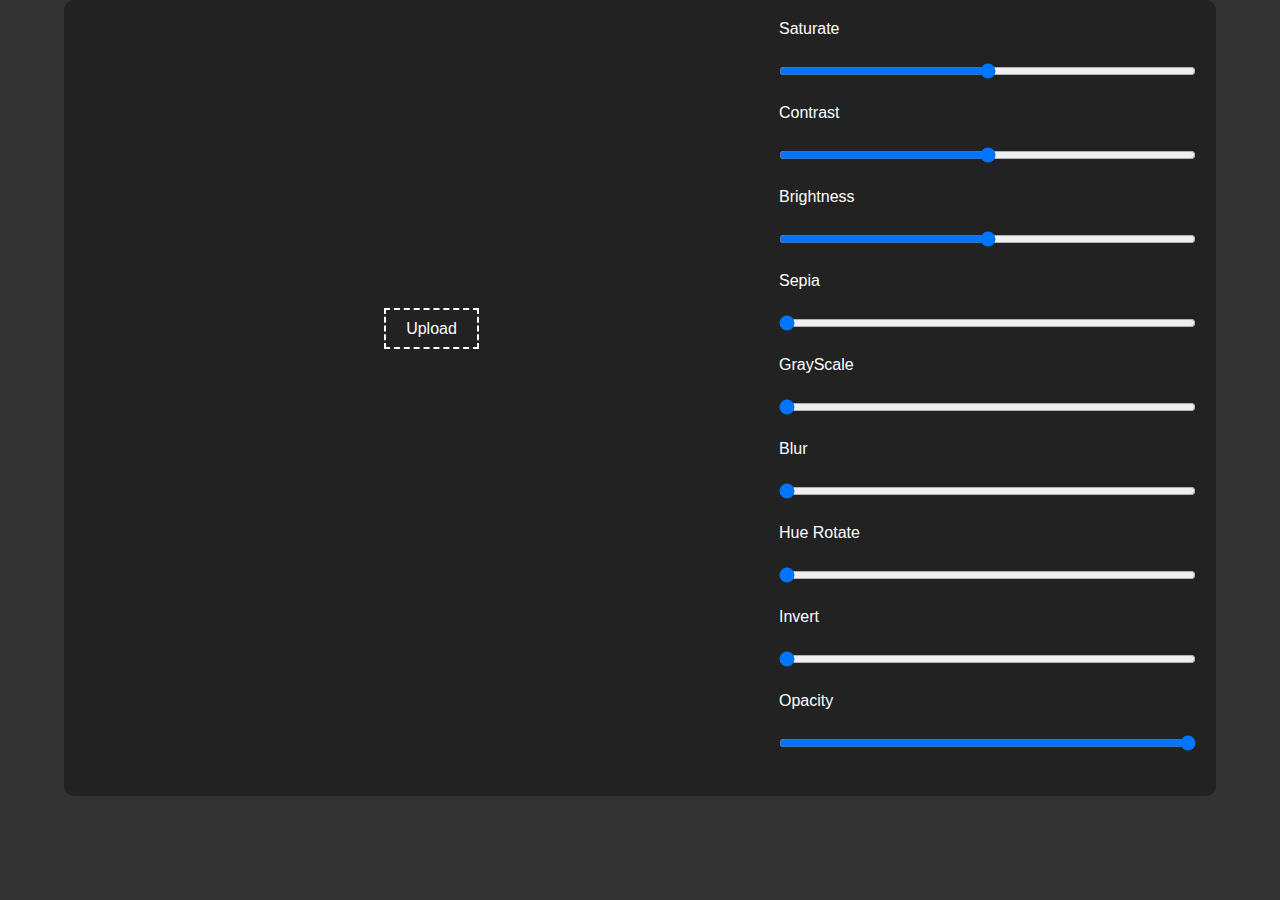
<file: index.html>
<!DOCTYPE html>
<html lang="en">
<head>
    <meta charset="UTF-8">
    <meta name="viewport" content="width=device-width, initial-scale=1.0">
    <title>image editor</title>
    <link rel="stylesheet" href="css/style.css.map">
    <link rel="stylesheet" href="css/style.scss">
    <link rel="stylesheet" href="css/style.css">
    <link rel="stylesheet" href="css/style.css.map">
    <link rel="stylesheet" href="css/style.scss">
</head>
<body>
    <div class="container">
        <div class="image">
            <div class="img-box">
                <img id="img" >
                <canvas id="canvas"></canvas>
                <div class="upload">
                    <label for="upload">Upload</label>
                    <input type="file" id="upload">
                </div>
            </div>
        </div>
        <div class="filters">
            <ul>
                <li>
                    <label for="saturate">Saturate</label>
                    <input type="range" id="saturate" value="100" min="0" max="200" >
                </li>
                <li>
                    <label for="contrast">Contrast</label>
                    <input type="range" id="contrast" value="100" min="0" max="200" >
                </li>
                <li>
                    <label for="brightness">Brightness</label>
                    <input type="range" id="brightness" value="100" min="0" max="200" >
                </li>
                <li>
                    <label for="sepia">Sepia</label>
                    <input type="range" id="sepia" value="0" min="0" max="200" >
                </li>
                <li>
                    <label for="grayscale">GrayScale</label>
                    <input type="range" id="grayscale" value="0" min="0" max="1" step="0.1" >
                </li>
                <li>
                    <label for="blur">Blur</label>
                    <input type="range" id="blur" value="0" min="0" max="10" step="0.1" >
                </li>
                <li>
                    <label for="hue-rotate">Hue Rotate</label>
                    <input type="range" id="hue-rotate" value="0" min="0" max="350"  >
                </li>
                <li>
                    <label for="invert">Invert</label>
                    <input type="range" id="invert" value="0" min="0" max="100"  >
                </li>
                <li>
                    <label for="opacity">Opacity</label>
                    <input type="range" id="opacity" value="100" min="0" max="100"  >
                </li>
                <li>
                    <span id="reset" onclick="resetValu()">Reset</span>
                    <a download="image" id="download" >Download</a>
                </li>
            </ul>
        </div>
    </div>






    <script src="index.js"></script>
</body>
</html>
</file>
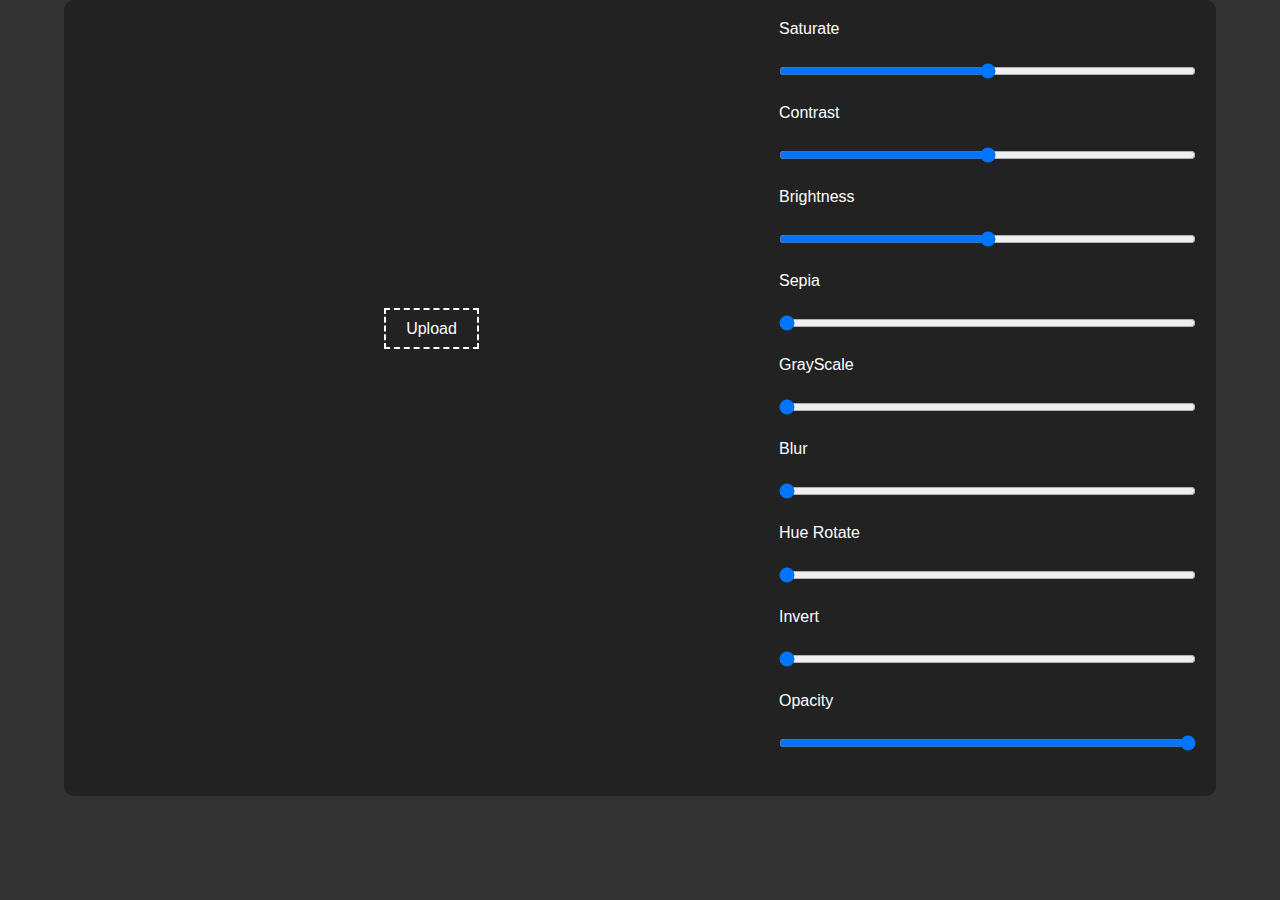
<file: main.html>
<!DOCTYPE html>
<html lang="en">
<head>
    <meta charset="UTF-8">
    <meta name="viewport" content="width=device-width, initial-scale=1.0">
    <title>image editor</title>
    <link rel="stylesheet" href="css/style.css">
</head>
<body>
    <div class="container">
        <div class="image">
            <div class="img-box">
                <img id="img" >
                <canvas id="canvas"></canvas>
                <div class="upload">
                    <label for="upload">Upload</label>
                    <input type="file" id="upload">
                </div>
            </div>
        </div>
        <div class="filters">
            <ul>
                <li>
                    <label for="saturate">Saturate</label>
                    <input type="range" id="saturate" value="100" min="0" max="200" >
                </li>
                <li>
                    <label for="contrast">Contrast</label>
                    <input type="range" id="contrast" value="100" min="0" max="200" >
                </li>
                <li>
                    <label for="brightness">Brightness</label>
                    <input type="range" id="brightness" value="100" min="0" max="200" >
                </li>
                <li>
                    <label for="sepia">Sepia</label>
                    <input type="range" id="sepia" value="0" min="0" max="200" >
                </li>
                <li>
                    <label for="grayscale">GrayScale</label>
                    <input type="range" id="grayscale" value="0" min="0" max="1" step="0.1" >
                </li>
                <li>
                    <label for="blur">Blur</label>
                    <input type="range" id="blur" value="0" min="0" max="10" step="0.1" >
                </li>
                <li>
                    <label for="hue-rotate">Hue Rotate</label>
                    <input type="range" id="hue-rotate" value="0" min="0" max="350"  >
                </li>
                <li>
                    <label for="invert">Invert</label>
                    <input type="range" id="invert" value="0" min="0" max="100"  >
                </li>
                <li>
                    <label for="opacity">Opacity</label>
                    <input type="range" id="opacity" value="100" min="0" max="100"  >
                </li>
                <li>
                    <span id="reset" onclick="resetValu()">Reset</span>
                    <a download="image" id="download" >Download</a>
                </li>
            </ul>
        </div>
    </div>






    <script src="index.js"></script>
</body>
</html>
</file>
<file: css/style.css>
* {
  padding: 0;
  margin: 0;
  box-sizing: border-box;
}

body {
  font-family: sans-serif;
  background: #333;
  color: #fff;
}

.container {
  width: 90vw;
  background: #222;
  margin: auto;
  padding: 20px;
  display: grid;
  grid-template-columns: 5fr 3fr;
  border-radius: 10px;
}
.container .image .img-box {
  display: flex;
  flex-direction: column;
  gap: 50px;
  justify-content: center;
  align-items: center;
}
.container .image img, .container .image canvas {
  max-width: 45vw;
  max-height: 60vh;
}
.container .image .upload {
  text-align: center;
  text-align: center;
  transform: translateY(50px);
}
.container .image .upload input {
  display: none;
}
.container .image .upload label {
  padding: 10px 20px;
  border: 2px dashed #fff;
  cursor: pointer;
}
.container .filters ul {
  display: flex;
  flex-direction: column;
  gap: 25px;
  direction: rtl;
}
.container .filters ul li {
  display: flex;
  flex-direction: column;
  gap: 25px;
  direction: ltr;
}
.container .filters ul li:last-child {
  flex-direction: row;
  justify-content: space-around;
}
.container .filters ul li:last-child a, .container .filters ul li:last-child span {
  background: #060;
  padding: 10px 20px;
  cursor: pointer;
  text-decoration: none;
}

@media (max-width: 650px) {
  .container {
    grid-template-columns: 1fr;
    gap: 50px;
  }
  .container .image .img-box canvas {
    width: 85%;
    max-width: 80vw;
  }
}/*# sourceMappingURL=style.css.map */
</file>
